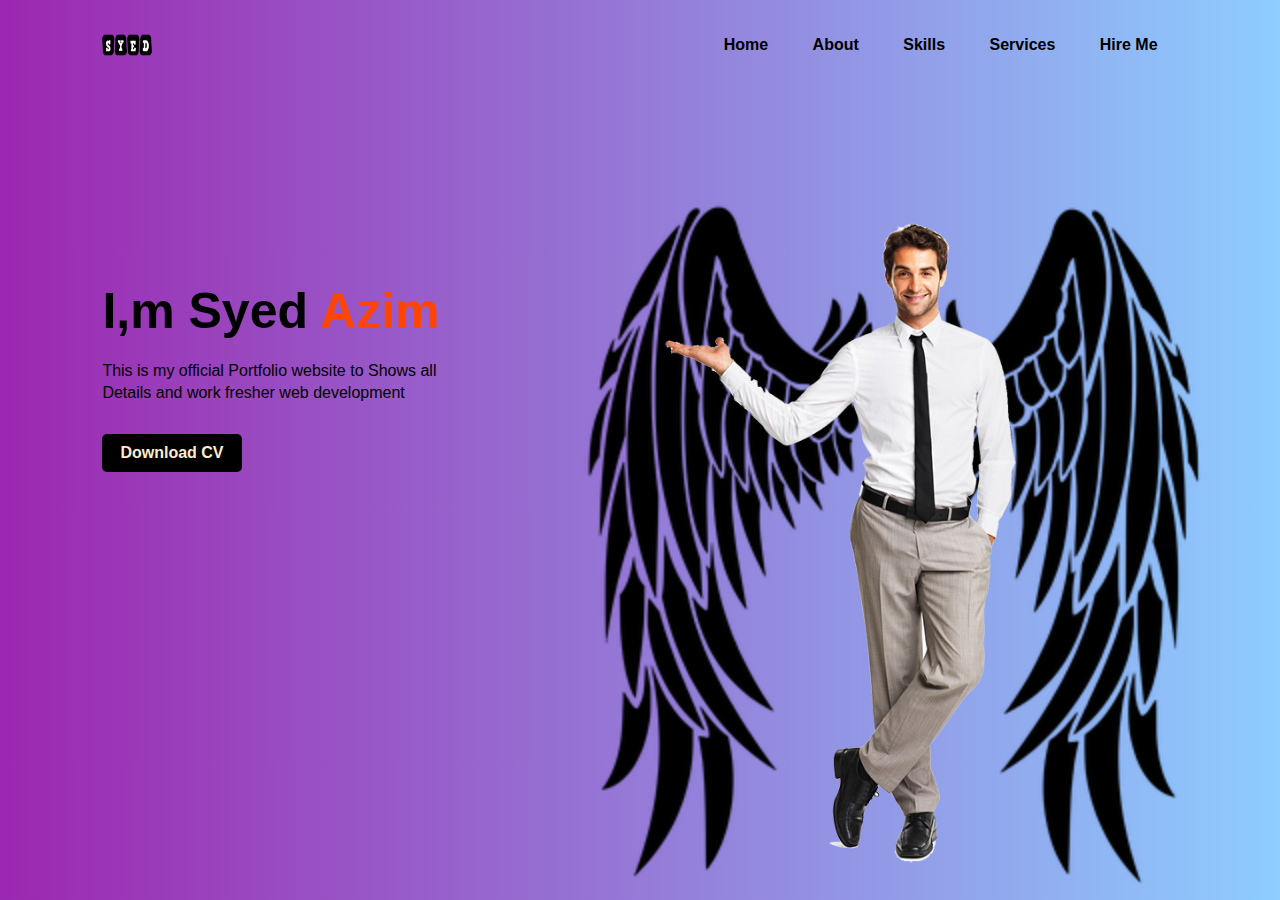
<file: index.html>
<!DOCTYPE html>
<html lang="en">
  <head>
    <meta charset="UTF-8" />
    <meta http-equiv="X-UA-Compatible" content="IE=edge" />
    <meta name="viewport" content="width=device-width, initial-scale=1.0" />
    <title>personal portfolio website</title>
    <link rel="stylesheet" href="style.css"/>
  </head>
  <body>
      <div class="hero">
          <nav>
              <img src="favicon.png" class="favicon">
              <ul>
                  <li><a href="index.html">Home</a></li>
                  <li><a href="about.html">About</a></li>
                  <li><a href="skills.html">Skills</a></li>
                  <li><a href="services.html">Services</a></li>
                  <li><a href="hire.html">Hire Me</a></li>
              </ul>
          </nav>
          <div class="dete1">
              <h1>I,m Syed <span>Azim</span></h1>
              <p>This is my official Portfolio website to Shows all
                  <br> Details and work fresher web development
              </p>
              <a href="#">Download CV</a>

          </div>
          <div class="images">
            <img src="shape.png" class="shape">
              <img src="man.png" class="man">
              
          </div>
      </div>
  </body>
</html>
</file>
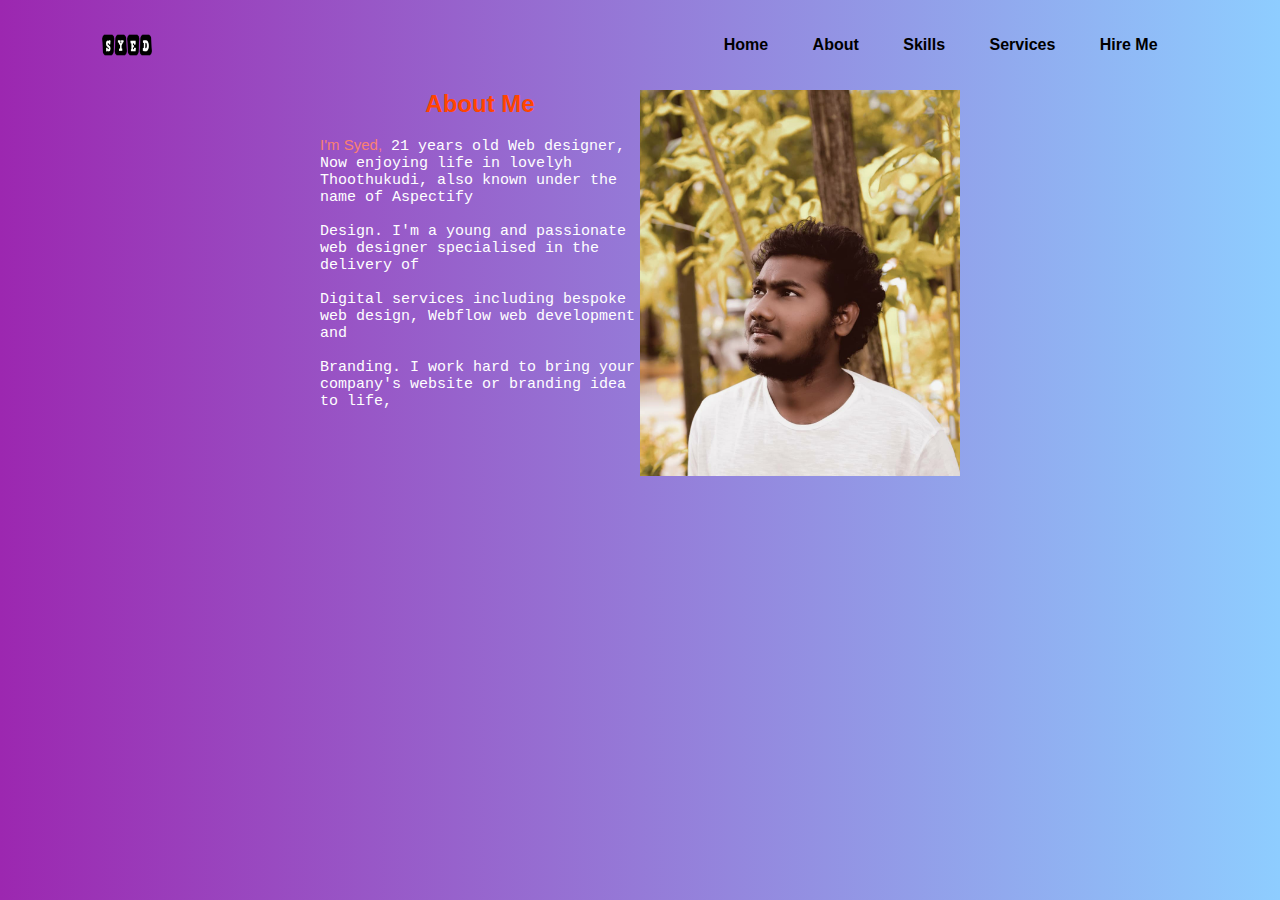
<file: about.html>
<!DOCTYPE html>
<html lang="en">
  <head>
    <meta charset="UTF-8" />
    <meta http-equiv="X-UA-Compatible" content="IE=edge" />
    <meta name="viewport" content="width=device-width, initial-scale=1.0" />
    <title>about</title>
    <link rel="stylesheet" href="about.css" />
  </head>
  <body style="background-color: black;">
    <div class="hero">
          <nav>
              <img src="favicon.png" class="favicon">
              <ul>
                  <li><a href="index.html">Home</a></li>
                  <li><a href="about.html">About</a></li>
                  <li><a href="skills.html">Skills</a></li>
                  <li><a href="services.html">Services</a></li>
                  <li><a href="hire.html">Hire Me</a></li>
              </ul>
          </nav>

          
    <div class="banner">
      
      <img src="syed.jpg" />
      <h2>About Me</h2><br>

      <p><span>I'm Syed,</span> 21 years old Web designer,<br>

Now enjoying life in lovelyh Thoothukudi, also known under the name of Aspectify<br>
<br>

Design. I'm a young and passionate web designer specialised in the delivery of<br>
<br>
Digital services including bespoke web design, Webflow web development and<br>
<br>

Branding. I work hard to bring your company's website or branding idea to life,<br>
</p>
    </div>
  </body>
</html>
</file>
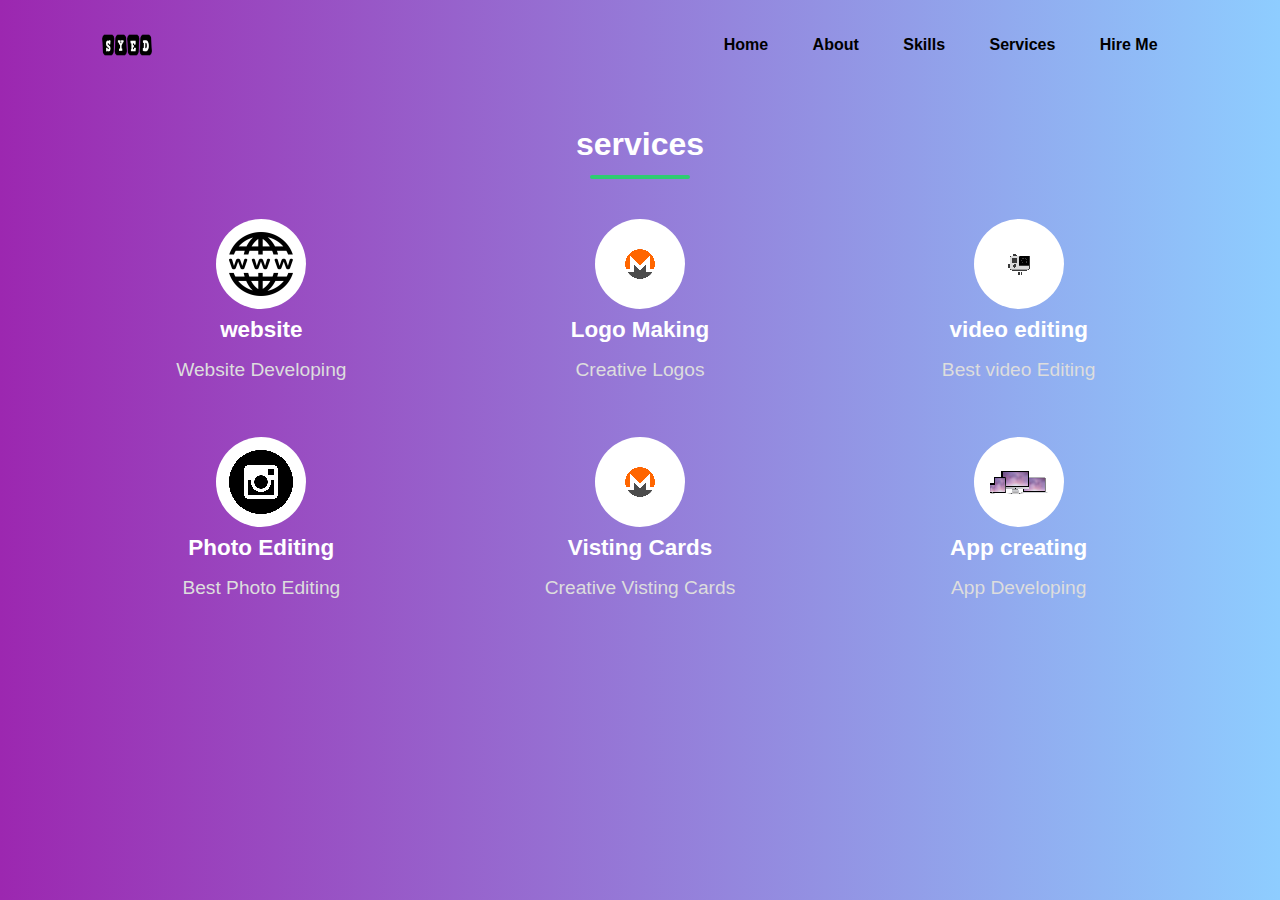
<file: services.html>
<!DOCTYPE html>
<html lang="en">
  <head>
    <meta charset="UTF-8" />
    <meta http-equiv="X-UA-Compatible" content="IE=edge" />
    <meta name="viewport" content="width=device-width, initial-scale=1.0" />
    <title>personal portfolio website</title>
    <link rel="stylesheet" href="services.css"/>
  </head>
  <body style="background-color: black;">
    <div class="hero">
          <nav>
              <img src="favicon.png" class="favicon">
              <ul>
                  <li><a href="index.html">Home</a></li>
                  <li><a href="about.html">About</a></li>
                  <li><a href="skills.html">Skills</a></li>
                  <li><a href="services.html">Services</a></li>
                  <li><a href="hire.html">Hire Me</a></li>
              </ul>
          </nav>
  <body>
    <div class="inner">
      <div class="header">
      <h1>services</h1>
    </div>
    <div class="container">
      <div class="skill-box">
        <div class="skill-title">
          <div class="img">
            <img src="weblogo.ico" class="skill-icon">
          </div>
          <h3>website</h3>
        </div>
        <p>Website Developing</p>
      </div>
       <div class="skill-box">
        <div class="skill-title">
          <div class="img">
            <img src="logo.ico" class="skill-icon">
          </div>
          <h3>Logo Making</h3>
        </div>
        <p>Creative Logos</p>
      </div>
       <div class="skill-box">
        <div class="skill-title">
          <div class="img">
            <img src="video.ico" class="skill-icon">
          </div>
          <h3>video editing</h3>
        </div>
        <p>Best video Editing</p>
      </div>
       <div class="skill-box">
        <div class="skill-title">
          <div class="img">
            <img src="photo.ico" class="skill-icon">
          </div>
          <h3>Photo Editing</h3>
          
        </div>
        <p>Best Photo Editing</p>
      </div>
       <div class="skill-box">
        <div class="skill-title">
          <div class="img">
            <img src="logo.ico" class="skill-icon">
          </div>
          <h3>Visting Cards</h3>
        </div>
        <p>Creative Visting Cards</p>
      </div>
       <div class="skill-box">
        <div class="skill-title">
          <div class="img">
            <img src="app.ico" class="skill-icon">
          </div>
          <h3>App creating</h3>
        </div>
        <p>App Developing</p>
      </div>


          </body>
</html>
</file>
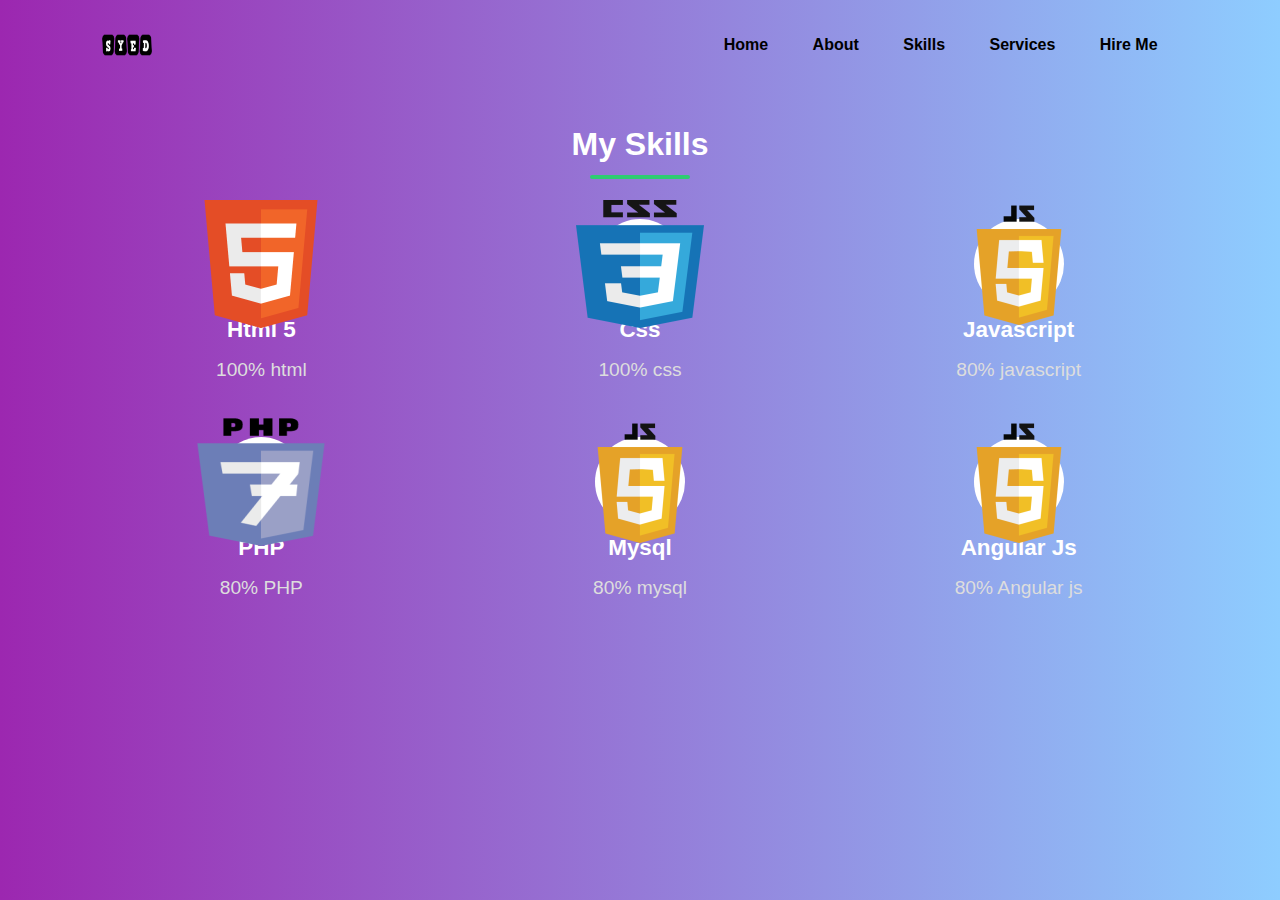
<file: skills.html>
<!DOCTYPE html>
<html lang="en">
  <head>
    <meta charset="UTF-8" />
    <meta http-equiv="X-UA-Compatible" content="IE=edge" />
    <meta name="viewport" content="width=device-width, initial-scale=1.0" />
    <title>personal portfolio website</title>
    <link rel="stylesheet" href="skills.css"/>
  </head>
  <body style="background-color: black;">
    <div class="hero">
          <nav>
              <img src="favicon.png" class="favicon">
              <ul>
                  <li><a href="index.html">Home</a></li>
                  <li><a href="about.html">About</a></li>
                  <li><a href="skills.html">Skills</a></li>
                  <li><a href="services.html">Services</a></li>
                  <li><a href="hire.html">Hire Me</a></li>
              </ul>
          </nav>
  <body>
    <div class="inner">
      <div class="header">
      <h1>My Skills</h1>
    </div>
    <div class="container">
      <div class="skill-box">
        <div class="skill-title">
          <div class="img">
            <img src="htmllogo.ico" class="skill-icon">
          </div>
          <h3>Html 5</h3>
        </div>
        <p>100% html</p>
      </div>
       <div class="skill-box">
        <div class="skill-title">
          <div class="img">
            <img src="csslogo.ico" class="skill-icon">
          </div>
          <h3>Css</h3>
        </div>
        <p>100% css</p>
      </div>
       <div class="skill-box">
        <div class="skill-title">
          <div class="img">
            <img src="jslogo.ico" class="skill-icon">
          </div>
          <h3>Javascript</h3>
        </div>
        <p>80% javascript</p>
      </div>
       <div class="skill-box">
        <div class="skill-title">
          <div class="img">
            <img src="phplogo.ico" class="skill-icon">
          </div>
          <h3>PHP</h3>
          
        </div>
        <p>80% PHP</p>
      </div>
       <div class="skill-box">
        <div class="skill-title">
          <div class="img">
            <img src="jslogo.ico" class="skill-icon">
          </div>
          <h3>Mysql</h3>
        </div>
        <p>80% mysql</p>
      </div>
       <div class="skill-box">
        <div class="skill-title">
          <div class="img">
            <img src="jslogo.ico" class="skill-icon">
          </div>
          <h3>Angular Js</h3>
        </div>
        <p>80% Angular js</p>
      </div>


          </body>
</html>
</file>
<file: style.css>
*{
    margin: 0;
    padding: 0;
    font-family: sans-serif;

}
.hero{
    position: relative;
    width: 100%;
    height: 100vh;
    position: relative;
    overflow: hidden;
    background: linear-gradient(to right, #9c27b0, #8ecdff);
}
.favicon{
    width: 50px;
    height: 50px;
    left: 100%;
}
nav{
    display: flex;
    width: 84%;
    margin: auto;
    padding: 20px 0;
    align-items: center;
    justify-content: space-between;
}
nav ul li{
    display: inline-block;
    list-style: none;
    margin: 10px 20px;
}
nav ul li a{
    text-decoration: none;
    color: black;
    font-weight: bold;
}
nav ul li a:hover{
    color: orangered;

}
.dete1{
    margin-left: 8%;
    margin-top: 15%;

}
.dete1 h1{
    font-size: 50px;
    color: black;
    margin-bottom: 20px;
}
span {
    color: orangered;
}
.dete1 p{
    color: black;
    line-height: 22px;

}
.dete1 a{
    background: black;
    padding: 10px 18px;
    text-decoration: none;
    font-weight: bold;
    color: blanchedalmond;
    display: inline-block;
    margin: 30px 0;
    border-radius: 5px;
}
.dete1 a:hover{
    color: orangered;

}

.images{
    width: 45%;
    height: 80%;
    position: absolute;
    bottom: 0;
    right: 100px;
}
.images img{
    height: 100%;
    position: absolute;
    left: 50%;
    bottom: 0;
    transform: translateX(-50%);
    transition: bottom 1s, left 1s;
}
.images:hover .shape{
    bottom: 40px;

}
.images:hover .man{
    left: 45%;
}
</file>
<file: about.css>
*{
    margin: 0;
    padding: 0;
    font-family: sans-serif;

}
.hero{
    position: relative;
    width: 100%;
    height: 100vh;
    position: relative;
    overflow: hidden;
    background: linear-gradient(to right, #9c27b0, #8ecdff);
}
.favicon{
    width: 50px;
    height: 50px;
    left: 100%;
}
nav{
    display: flex;
    width: 84%;
    margin: auto;
    padding: 20px 0;
    align-items: center;
    justify-content: space-between;
}
nav ul li{
    display: inline-block;
    list-style: none;
    margin: 10px 20px;
}
nav ul li a{
    text-decoration: none;
    color: black;
    font-weight: bold;
}
nav ul li a:hover{
    color: orangered;

}

.banner {
    display: block;
    margin-left: auto;
    margin-right: auto;
    width: 50%;
  }
  
  .banner img {
    float: right;
    vertical-align: center;
    width: 50%;
    height: 40%;
  }
  p {
    font-family: "Lucida Console", "Courier New", monospace;
    font-size: 15px;
    text-align: left;
    color: white;
  }
 h2 {
  text-align: center;
  color: orangered;
}
span {
    color: salmon;
}
</file>
<file: services.css>
*{
    padding: 0;
    margin: 0;
    box-sizing: border-box;
    font-family: Arial, Helvetica, sans-serif;

}
*{
    margin: 0;
    padding: 0;
    font-family: sans-serif;

}
.hero{
    position: relative;
    width: 100%;
    height: 100vh;
    position: relative;
    overflow: hidden;
    background: linear-gradient(to right, #9c27b0, #8ecdff);
}
.favicon{
    width: 50px;
    height: 50px;
    left: 100%;
}
nav{
    display: flex;
    width: 84%;
    margin: auto;
    padding: 20px 0;
    align-items: center;
    justify-content: space-between;
}
nav ul li{
    display: inline-block;
    list-style: none;
    margin: 10px 20px;
}
nav ul li a{
    text-decoration: none;
    color: black;
    font-weight: bold;
}
nav ul li a:hover{
    color: orangered;

}

.inner{
    padding-top: 20px;

}
.header{
    text-align: center;
    color: #fff;
    padding: 1rem;
    position: relative;

}
.header:after{
    content: '';
    position: absolute;
    bottom: 0;
    left: 50%;
    transform: translateX(-50%);
    height: 4px;
    width: 100px;
    background-color: #2ecc72;
    border-radius: 2px;
}
.container{
    display: grid;
    grid-template-columns: repeat(3, 1fr);
    justify-content: center;
    align-items: center;
    text-align: center;
    grid-gap: 1rem;
    padding: 1rem 80px;
    font-size: 1.2rem;
}
.skill-box{
    padding: 1rem;
    color: #ddd;
    cursor: pointer;
}
.skill-box:hover > .skill-title:after, .skill-box:hover > .skill-title:before{
    width: 35px;
}
.skill-box:hover .img{
    transform: translateY(-10px);
}
.skill-title{
    display: flex;
    flex-direction: column;
    align-items: center;
    padding: 0.5rem;
    margin-bottom: 0.5rem;
    position: relative;
}
.skill-title:after{
    content: '';
    position: absolute;
    bottom: 0;
    right: 50%;
    width: 0;
    height: 4px;
    border-radius: 2px 0 0 2px;
    background-color: #2ecc71;
    transition: .5s;

}
.skill-title:before{
    content: '';
    position: absolute;
    bottom: 0;
    left: 50;
    width: 0;
    height: 4px;
    border-radius: 0 2px 2px 0;
    background-color: #2ecc71;
    transition: .5s;

}
.img{
    width: 90px;
    height: 90px;
    position: relative;
    border-radius: 45px;
    background-color: #fff;
    display: flex;
    justify-content: center;
    align-items: center;
    transition: .5s;
}
img:after{
    content: '';
    position: absolute;
    top: 0;
    left: 0;
    width: 50%;
    height: 90px;
    background: rgba(100, 100, 100, 0.5);
    border-radius: 45px 0 0 45px;
}
.skill-title h3{
    color: #fff;
    margin-top: 0.5rem;

}
.skill.icon{
    width: 50px;
    z-index: 2;
}
@media screen and (max-width: 990px){
    .container{
        grid-template-columns: repeat(2, 1fr);
        padding: 2rem 50px;
    }
}
@media screen and (max-width: 650px){
    .container{
        grid-template-columns: 1fr;
        
    }
}
</file>
<file: skills.css>
*{
    padding: 0;
    margin: 0;
    box-sizing: border-box;
    font-family: Arial, Helvetica, sans-serif;

}
*{
    margin: 0;
    padding: 0;
    font-family: sans-serif;

}
.hero{
    position: relative;
    width: 100%;
    height: 100vh;
    position: relative;
    overflow: hidden;
    background: linear-gradient(to right, #9c27b0, #8ecdff);
}
.favicon{
    width: 50px;
    height: 50px;
    left: 100%;
}
nav{
    display: flex;
    width: 84%;
    margin: auto;
    padding: 20px 0;
    align-items: center;
    justify-content: space-between;
}
nav ul li{
    display: inline-block;
    list-style: none;
    margin: 10px 20px;
}
nav ul li a{
    text-decoration: none;
    color: black;
    font-weight: bold;
}
nav ul li a:hover{
    color: orangered;

}

.inner{
    padding-top: 20px;

}
.header{
    text-align: center;
    color: #fff;
    padding: 1rem;
    position: relative;

}
.header:after{
    content: '';
    position: absolute;
    bottom: 0;
    left: 50%;
    transform: translateX(-50%);
    height: 4px;
    width: 100px;
    background-color: #2ecc72;
    border-radius: 2px;
}
.container{
    display: grid;
    grid-template-columns: repeat(3, 1fr);
    justify-content: center;
    align-items: center;
    text-align: center;
    grid-gap: 1rem;
    padding: 1rem 80px;
    font-size: 1.2rem;
}
.skill-box{
    padding: 1rem;
    color: #ddd;
    cursor: pointer;
}
.skill-box:hover > .skill-title:after, .skill-box:hover > .skill-title:before{
    width: 35px;
}
.skill-box:hover .img{
    transform: translateY(-10px);
}
.skill-title{
    display: flex;
    flex-direction: column;
    align-items: center;
    padding: 0.5rem;
    margin-bottom: 0.5rem;
    position: relative;
}
.skill-title:after{
    content: '';
    position: absolute;
    bottom: 0;
    right: 50%;
    width: 0;
    height: 4px;
    border-radius: 2px 0 0 2px;
    background-color: #2ecc71;
    transition: .5s;

}
.skill-title:before{
    content: '';
    position: absolute;
    bottom: 0;
    left: 50;
    width: 0;
    height: 4px;
    border-radius: 0 2px 2px 0;
    background-color: #2ecc71;
    transition: .5s;

}
.img{
    width: 90px;
    height: 90px;
    position: relative;
    border-radius: 45px;
    background-color: #fff;
    display: flex;
    justify-content: center;
    align-items: center;
    transition: .5s;
}
img:after{
    content: '';
    position: absolute;
    top: 0;
    left: 0;
    width: 50%;
    height: 90px;
    background: rgba(100, 100, 100, 0.5);
    border-radius: 45px 0 0 45px;
}
.skill-title h3{
    color: #fff;
    margin-top: 0.5rem;

}
.skill.icon{
    width: 50px;
    z-index: 2;
}
@media screen and (max-width: 990px){
    .container{
        grid-template-columns: repeat(2, 1fr);
        padding: 2rem 50px;
    }
}
@media screen and (max-width: 650px){
    .container{
        grid-template-columns: 1fr;
        
    }
}
</file>
